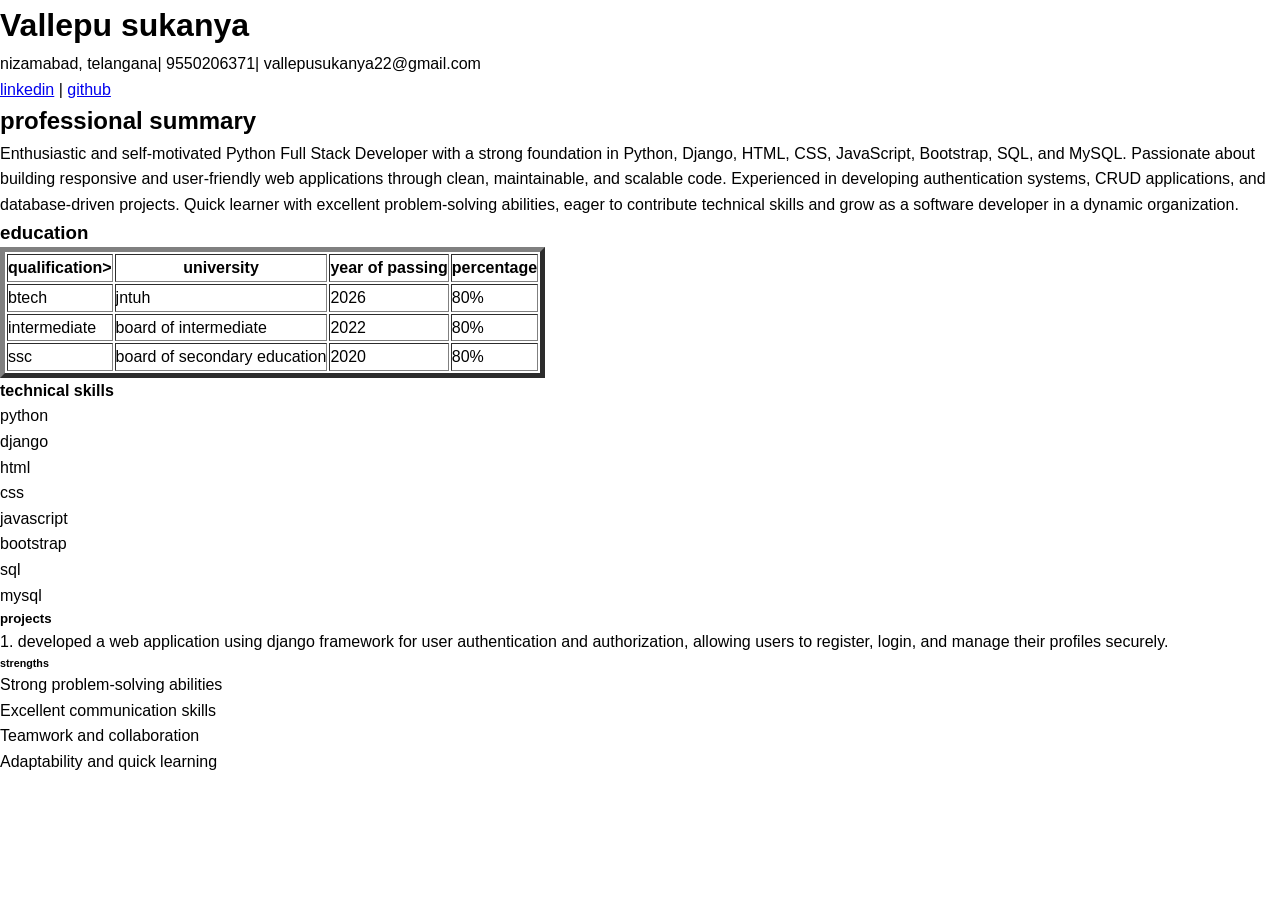
<file: index1.html>
<!DOCTYPE html>
<html lang="en">
<head>
    <meta charset="UTF-8">
    <meta name="viewport" content="width=device-width, initial-scale=1.0">
    <title>sukanya /resume</title>
    <link rel="stylesheet" href="style.css">
    
        


        

    
</head>
<body>
    <h1>Vallepu sukanya</h1>
    <p>nizamabad, telangana| 9550206371| vallepusukanya22@gmail.com <br>
    <a href="https://www.linkedin.com/in/sukanya-vallepu-0a1b4b1b9/">linkedin</a> | 
    <a href="https://github.com/sukanyavallepu">github</a>
    </p>
    <h2>professional summary</h2>
    <p>Enthusiastic and self-motivated Python Full Stack Developer
        with a strong foundation in Python, Django, HTML, CSS,
        JavaScript, Bootstrap, SQL, and MySQL. Passionate about
        building responsive and user-friendly web applications through
        clean, maintainable, and scalable code. Experienced in
        developing authentication systems, CRUD applications, and
        database-driven projects. Quick learner with excellent
        problem-solving abilities, eager to contribute technical skills
        and grow as a software developer in a dynamic organization.</p>
        <h3>education</h3>
        <table border="5">
            <tr>
                <th>qualification></th>
                <th>university</th>
                <th>year of passing</th>
                <th>percentage</th>

            </tr>
            <tr>
                <td>btech</td>
                <td>jntuh</td>
                <td>2026</td>
                <td>80%</td>
            </tr>
            <tr>
                <td>intermediate</td>
                <td>board of intermediate</td>
                <td>2022</td>
                <td>80%</td>
            </tr>
            <tr>
                <td>ssc</td>
                <td>board of secondary education</td>
                <td>2020</td>
                <td>80%</td>
            </tr>
         </table>
         <h4> technical skills</h4>
            <ul>
                <li>python</li>
                <li>django</li>
                <li>html</li>
                <li>css</li>
                <li>javascript</li>
                <li>bootstrap</li>
                <li>sql</li>
                <li>mysql</li>
            </ul>
         <h5>projects</h5>
            <p>1. developed a web application using django framework for user authentication and authorization, allowing users to register, login, and manage their profiles securely.</p>


            <h6>strengths</h6>
            <ul>
                <li>Strong problem-solving abilities</li>
                <li>Excellent communication skills</li>
                <li>Teamwork and collaboration</li>
                <li>Adaptability and quick learning</li>
            </ul>
    </body>
</html>
</file>
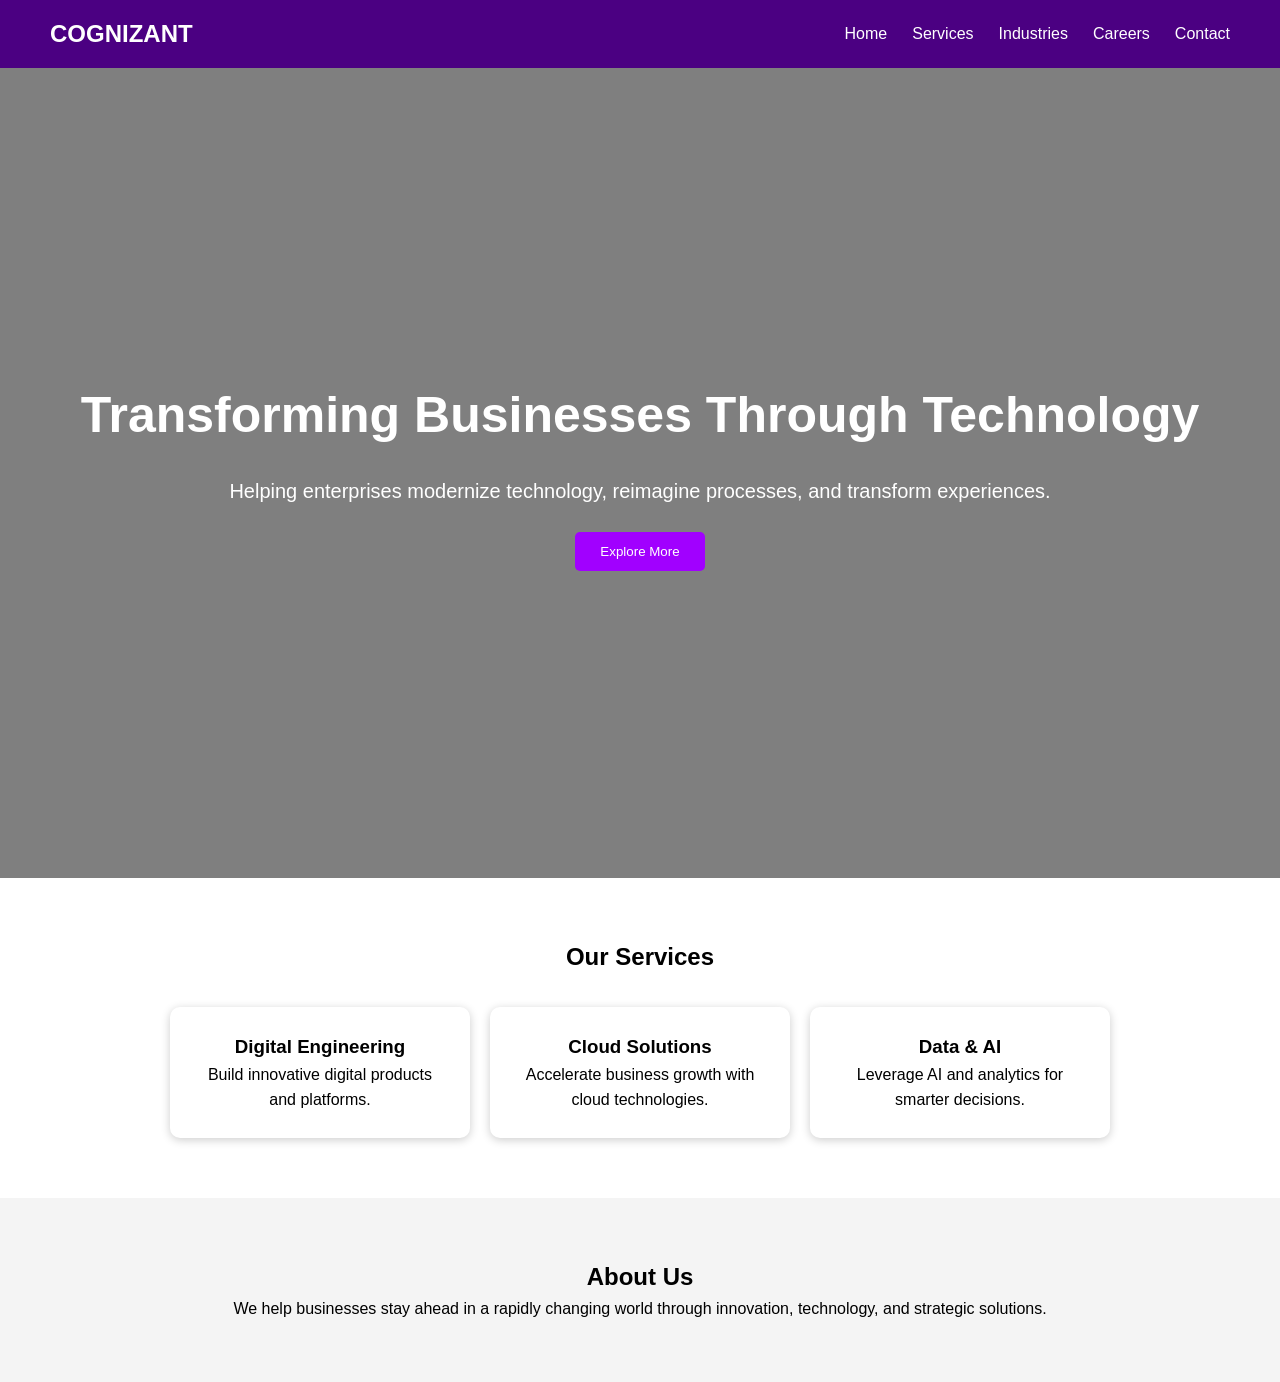
<file: index2.html>
<!DOCTYPE html>
<html lang="en">
<head>
    <meta charset="UTF-8">
    <meta name="viewport" content="width=device-width, initial-scale=1.0">
    <title>cognizant landing page</title>
    <link rel="stylesheet" href="style.css">
</head>
<body>

    <!-- Navbar -->
    <header>
        <nav>
            <div class="logo">COGNIZANT</div>
            <ul>
                <li><a href="#">Home</a></li>
                <li><a href="#">Services</a></li>
                <li><a href="#">Industries</a></li>
                <li><a href="#">Careers</a></li>
                <li><a href="#">Contact</a></li>
            </ul>
        </nav>
    </header>

    <!-- Hero Section -->
    <section class="hero">
        <div class="hero-content">
            <h1>Transforming Businesses Through Technology</h1>
            <p>
                Helping enterprises modernize technology, reimagine
                processes, and transform experiences.
            </p>
            <button>Explore More</button>
        </div>
    </section>

    <!-- Services Section -->
    <section class="services">
        <h2>Our Services</h2>

        <div class="cards">
            <div class="card">
                <h3>Digital Engineering</h3>
                <p>Build innovative digital products and platforms.</p>
            </div>

            <div class="card">
                <h3>Cloud Solutions</h3>
                <p>Accelerate business growth with cloud technologies.</p>
            </div>

            <div class="card">
                <h3>Data & AI</h3>
                <p>Leverage AI and analytics for smarter decisions.</p>
            </div>
        </div>
    </section>

    <!-- About Section -->
    <section class="about">
        <h2>About Us</h2>
        <p>
            We help businesses stay ahead in a rapidly changing world
            through innovation, technology, and strategic solutions.
        </p>
    </section>

    <!-- Footer -->
    


</body>
</html>
</file>
<file: style.css>
*{
    margin:0;
    padding:0;
    box-sizing:border-box;
    font-family:'Franklin Gothic Medium', 'Arial Narrow', Arial, sans-serif;
}

body{
    line-height:1.6;
}

/* Navbar */
header{
    background:#4b0082;
    padding:15px 50px; 
}

nav{
    display:flex;
    justify-content:space-between;
    align-items:center;
}

.logo{
    color:white;
    font-size:24px;
    font-weight:bold;
}

nav ul{
    display:flex;
    list-style:none;
}

nav ul li{
    margin-left:25px;
}

nav ul li a{
    color:white;
    text-decoration:none;
}

/* Hero Section */
.hero{
    height:90vh;
    background:linear-gradient(
        rgba(0,0,0,0.5),
        rgba(0,0,0,0.5)
    ),
    url("https://images.unsplash.com/photo-1497366754035-f200968a6e72");
    background-size:cover;
    background-position:center;
    display:flex;
    justify-content:center;
    align-items:center;
    text-align:center;
    color:white;
}

.hero-content h1{
    font-size:50px;
    margin-bottom:20px;
}

.hero-content p{
    font-size:20px;
    margin-bottom:25px;
}

.hero-content button{
    padding:12px 25px;
    background:#a100ff;
    color:white;
    border:none;
    border-radius:5px;
    cursor:pointer;
}

/* Services */
.services{
    padding:60px 50px;
    text-align:center;
}

.cards{
    display:flex;
    justify-content:center;
    gap:20px;
    margin-top:30px;
}

.card{
    width:300px;
    padding:25px;
    box-shadow:0 2px 10px rgba(0,0,0,0.2);
    border-radius:10px;
}

/* About */
.about{
    background:#f4f4f4;
    padding:60px;
    text-align:center;
}

/* Footer */
footer{
    background:#222;
    color:white;
    text-align:center;
    padding:20px;
}
</file>
